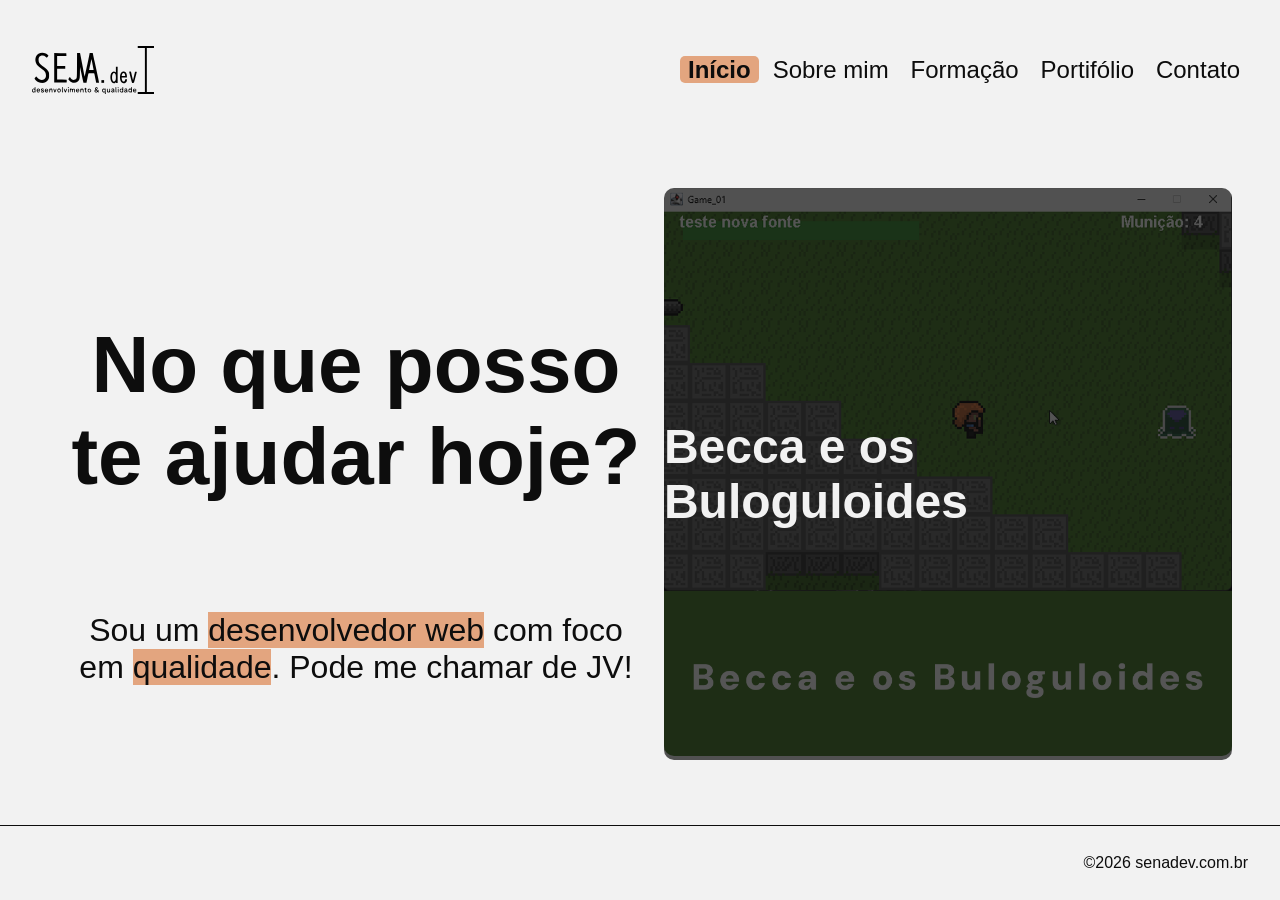
<file: index.html>
<!DOCTYPE html>
<html lang="pt-br">
<head>
    <meta charset="UTF-8">
    <meta name="viewport" content="width=device-width, initial-scale=1.0">
    <link rel="stylesheet" href="/css/base.css">
    <title>Sena.DEV</title>
</head>
<body>
    <header>
        <img class="logo" src="/imagens/logo.svg" alt="Sena.DEV">
        <nav>
            <ul class="menu">
                <li><a class="active" id="inicio" href="index.html">Início</a></li>
                <li><a class="changePage" id="sobre" href="sobre.html">Sobre mim</a></li>
                <li><a class="changePage" id="formacao" href="formacao.html">Formação</a></li>
                <li><a class="changePage" id="portifolio" href="portifolio.html">Portifólio</a></li>
                <li><a class="changePage" id="contato" href="contato.html">Contato</a></li>
            </ul>
        </nav>
    </header>
    <main>
        <aside>
            <h1>No que posso te ajudar hoje?</h1>
            <h2>Sou um <span class="highlight">desenvolvedor web</span> com foco em <span class="highlight">qualidade</span>. Pode me chamar de JV!</h2>
        </aside>
        <a class="project-link" href="https://github.com/JVSenaDEV/BeccaEOBuloguloides">
            <div class="juntar">
                <img class="imagensProjeto" src="/imagens/beccaeosbuloguloides.png" alt="Meu projeto mais recente: Becca e os Buloguloides">
                <div class="overlay">Becca e os Buloguloides</div>
            </div>
        </a>
    </main>
    <footer>&copy;2026 senadev.com.br</footer>
    <script type="text/javascript" src="/js/base.js"></script>
</body>
</html>
</file>
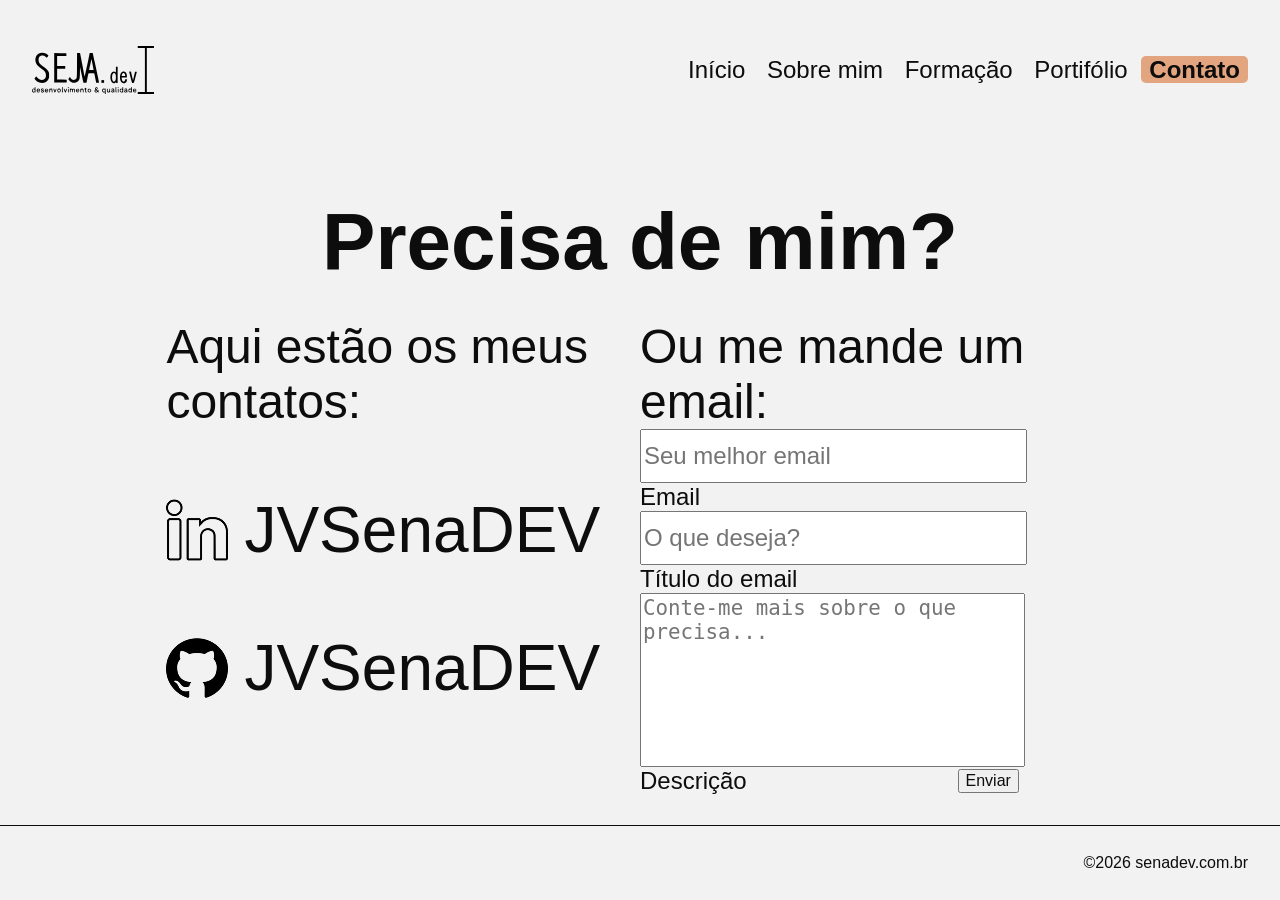
<file: contato.html>
<!DOCTYPE html>
<html lang="pt-br">
<head>
    <meta charset="UTF-8">
    <meta name="viewport" content="width=device-width, initial-scale=1.0">
    <link rel="stylesheet" href="/css/base.css">
    <title>Sena.DEV</title>
</head>
<body>
    <header>
        <img class="logo" src="/imagens/logo.svg" alt="Sena.DEV">
        <nav>
            <ul class="menu">
                <li><a class="changePage" id="inicio" href="index.html">Início</a></li>
                <li><a class="changePage" id="sobre" href="sobre.html">Sobre mim</a></li>
                <li><a class="changePage" id="formacao" href="formacao.html">Formação</a></li>
                <li><a class="changePage" id="portifolio" href="portifolio.html">Portifólio</a></li>
                <li><a class="active" id="contato" href="contato.html">Contato</a></li>
            </ul>
        </nav>
    </header>
    <main class="cta">
        <span class="titulo">Precisa de mim?</span>
        <div class="contatos">
            <section class="subdivisao-contatos">
                <span class="contato">Aqui estão os meus contatos:</span>
                <div class="links-container">
                    <a class="links" href="https://www.linkedin.com/in/jvsenadev/" target="_blank"><img src="/imagens/linkedinIcon.png" alt="linkedin">JVSenaDEV</a>
                    <a class="links" href="https://github.com/JVSenaDEV" target="_blank"><img src="/imagens/githubIcon.png" alt="github">JVSenaDEV</a>
                </div>
            </section>
            <section class="subdivisao-contatos">
                <span class="contato">Ou me mande um email:</span>
                <form class="contato-form" id="contato-form">
                     <div class="label-form">
                        <input type="email" id="email" name="email" placeholder="Seu melhor email" required/>
                        <label class="label" for="email">Email</label>
                    </div>
                    <div class="label-form">
                        <input type="text" id="titulo" name="titulo" placeholder="O que deseja?" required/>
                        <label class="label" for="titulo">Título do email</label>
                    </div>
                    <div class="mensagem-form">
                        <textarea id="desejo" name="desejo" rows="7" cols="40" 
                            placeholder="Conte-me mais sobre o que precisa..." required></textarea>
                        <div class="enviar">
                            <label class="label" for="desejo">Descrição</label>
                            <button type="submit" class="enviar-button">Enviar</button>
                        </div>
                    </div>
                </form>
                <p id="form-status" class="form-status"></p>
            </section>
        </div>
    </main>
    <footer><div>&copy;2026 senadev.com.br</div></footer>
    <script type="text/javascript" src="/js/base.js"></script>
</body>
</html>
</file>
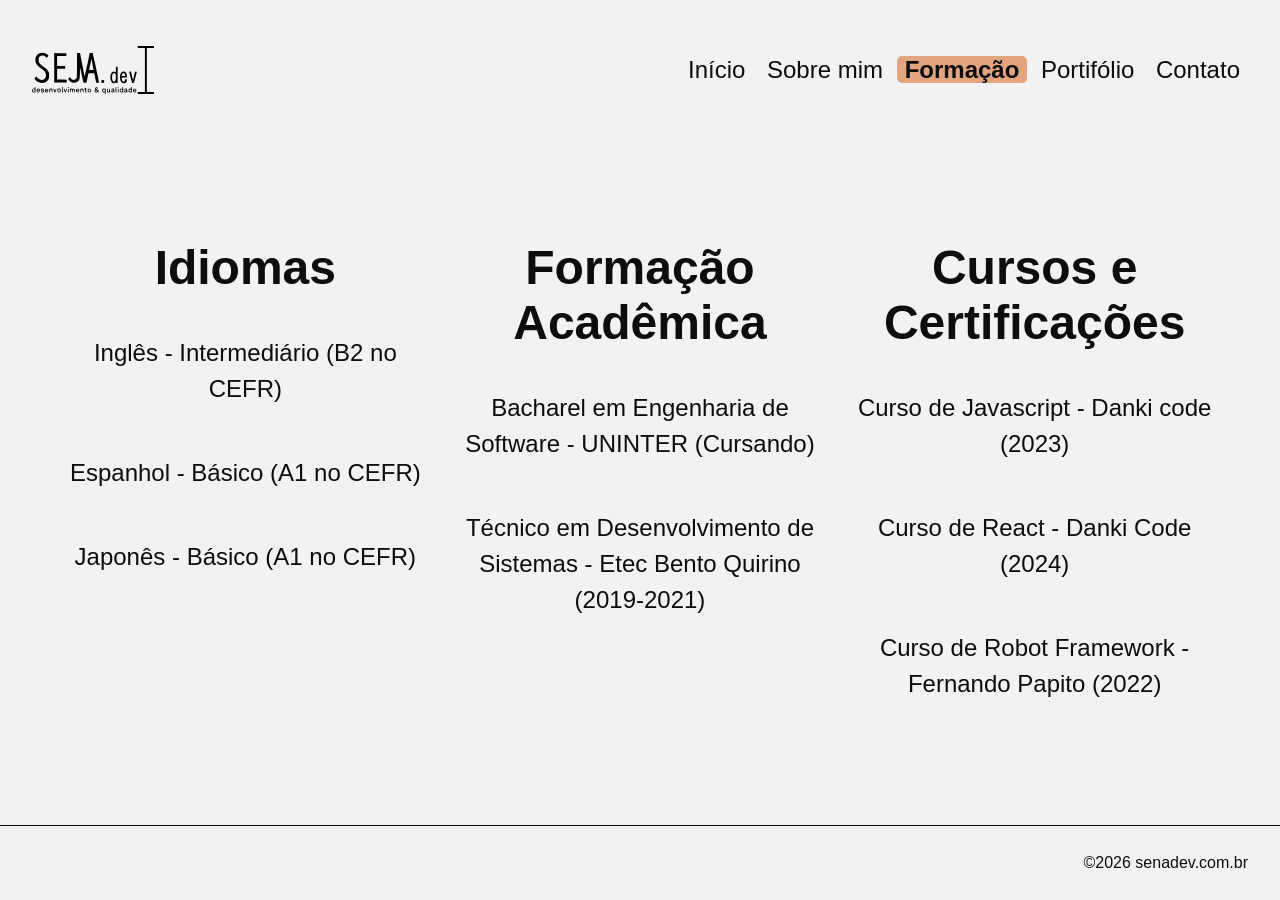
<file: formacao.html>
<!DOCTYPE html>
<html lang="pt-br">
<head>
    <meta charset="UTF-8">
    <meta name="viewport" content="width=device-width, initial-scale=1.0">
    <link rel="stylesheet" href="/css/base.css">
    <title>Sena.DEV</title>
</head>
<body>
    <header>
        <img class="logo" src="/imagens/logo.svg" alt="Sena.DEV">
        <nav>
            <ul class="menu">
                <li><a class="changePage" id="inicio" href="index.html">Início</a></li>
                <li><a class="changePage" id="sobre" href="sobre.html">Sobre mim</a></li>
                <li><a class="active" id="formacao" href="formacao.html">Formação</a></li>
                <li><a class="changePage" id="portifolio" href="portifolio.html">Portifólio</a></li>
                <li><a class="changePage" id="contato" href="contato.html">Contato</a></li>
            </ul>
        </nav>
    </header>
    <main class="formacao">
        <div class="content">
            <section class="subdivisao">
                <span class="subtitulo">Idiomas</span>
                <p class="descricao">Inglês - Intermediário (B2 no CEFR)</p>
                <p class="descricao">Espanhol - Básico (A1 no CEFR)</p>
                <p class="descricao">Japonês - Básico (A1 no CEFR)</p>
            </section>
            <section class="subdivisao">
                <span class="subtitulo">Formação Acadêmica</span>
                <p class="descricao">Bacharel em Engenharia de Software - UNINTER (Cursando)</p>
                <p class="descricao">Técnico em Desenvolvimento de Sistemas - Etec Bento Quirino (2019-2021)</p>
            </section>
            <section class="subdivisao">
                <span class="subtitulo">Cursos e Certificações</span>
                <p class="descricao">Curso de Javascript - Danki code (2023)</p>
                <p class="descricao">Curso de React  - Danki Code (2024)</p>
                <p class="descricao">Curso de Robot Framework - Fernando Papito (2022)</p>
            </section>
        </div>
    </main>
    <footer><div>&copy;2026 senadev.com.br</div></footer>
    <script type="text/javascript" src="/js/base.js"></script>
</body>
</html>
</file>
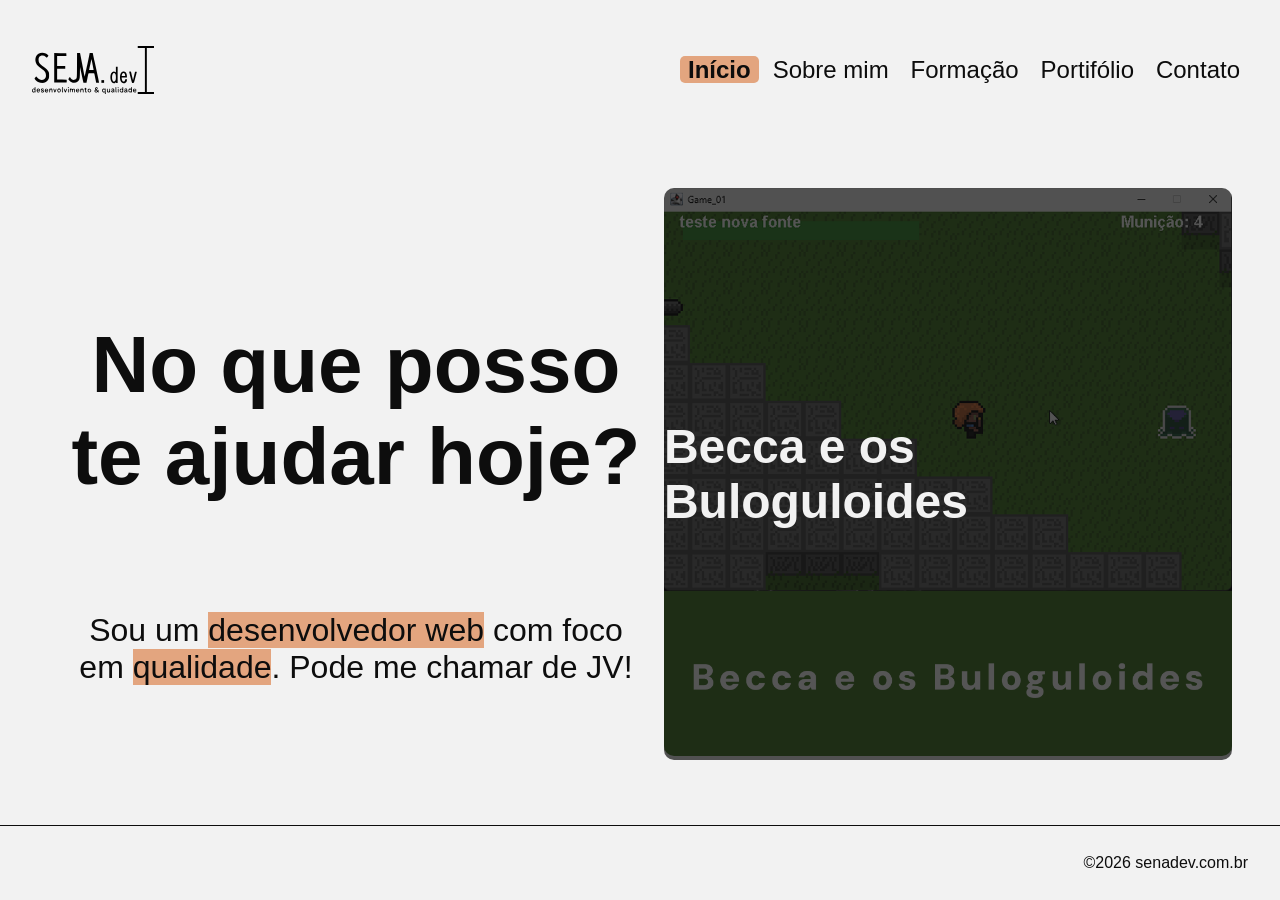
<file: main.html>
<!DOCTYPE html>
<html lang="pt-br">
<head>
    <meta charset="UTF-8">
    <meta name="viewport" content="width=device-width, initial-scale=1.0">
    <link rel="stylesheet" href="/css/base.css">
    <title>Sena.DEV</title>
</head>
<body>
    <header>
        <img class="logo" src="/imagens/logo.svg" alt="Sena.DEV">
        <nav>
            <ul class="menu">
                <li><a class="active" id="inicio" href="main.html">Início</a></li>
                <li><a class="changePage" id="sobre" href="sobre.html">Sobre mim</a></li>
                <li><a class="changePage" id="formacao" href="formacao.html">Formação</a></li>
                <li><a class="changePage" id="portifolio" href="portifolio.html">Portifólio</a></li>
                <li><a class="changePage" id="contato" href="contato.html">Contato</a></li>
            </ul>
        </nav>
    </header>
    <main>
        <aside>
            <h1>No que posso te ajudar hoje?</h1>
            <h2>Sou um <span class="highlight">desenvolvedor web</span> com foco em <span class="highlight">qualidade</span>. Pode me chamar de JV!</h2>
        </aside>
        <a class="project-link" href="https://github.com/JVSenaDEV/BeccaEOBuloguloides">
            <div class="juntar">
                <img class="imagensProjeto" src="/imagens/beccaeosbuloguloides.png" alt="Meu projeto mais recente: Becca e os Buloguloides">
                <div class="overlay">Becca e os Buloguloides</div>
            </div>
        </a>
    </main>
    <footer>&copy;2026 senadev.com.br</footer>
    <script type="text/javascript" src="/js/base.js"></script>
</body>
</html>
</file>
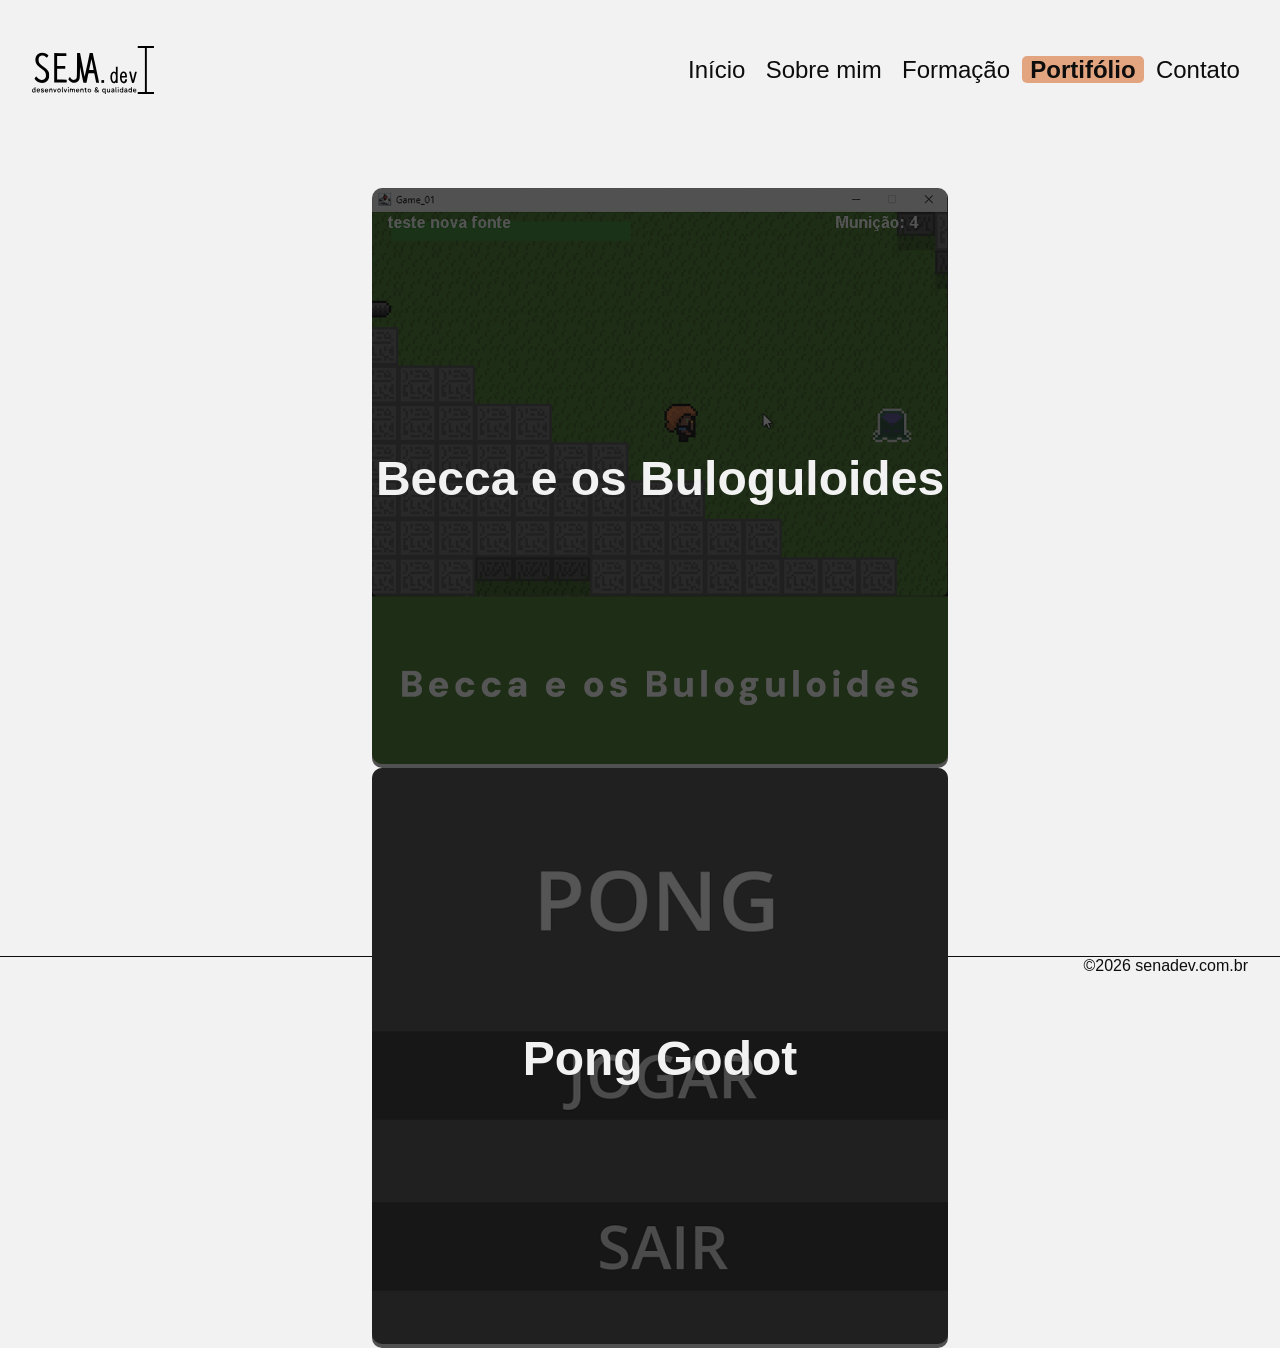
<file: portifolio.html>
<!DOCTYPE html>
<html lang="pt-br">
<head>
    <meta charset="UTF-8">
    <meta name="viewport" content="width=device-width, initial-scale=1.0">
    <link rel="stylesheet" href="/css/base.css">
    <title>Sena.DEV</title>
</head>
<body>
    <header>
        <img class="logo" src="/imagens/logo.svg" alt="Sena.DEV">
        <nav>
            <ul class="menu">
                <li><a class="changePage" id="inicio" href="index.html">Início</a></li>
                <li><a class="changePage" id="sobre" href="sobre.html">Sobre mim</a></li>
                <li><a class="changePage" id="formacao" href="formacao.html">Formação</a></li>
                <li><a class="active" id="portifolio" href="portifolio.html">Portifólio</a></li>
                <li><a class="changePage" id="contato" href="contato.html">Contato</a></li>
            </ul>
        </nav>
    </header>
    <main>
        <ul class="project-list">
            <li>
                <a class="project-link" href="https://github.com/JVSenaDEV/BeccaEOBuloguloides">
                    <div class="juntar">
                        <img class="imagensProjeto" src="/imagens/beccaeosbuloguloides.png" alt="Becca e os Buloguloides">
                        <div class="overlay">Becca e os Buloguloides</div>
                    </div>
                </a>
            </li>
            <li>
                <a class="project-link" href="https://github.com/JVSenaDEV/pongGodot">
                    <div class="juntar">
                        <img class="imagensProjeto" src="/imagens/ponggodot.png" alt="Pong Godot">
                        <div class="overlay">Pong Godot</div>
                    </div>
                </a>
            </li>
        </ul>
    </main>
    <footer><div>&copy;2026 senadev.com.br</div></footer>
    <script type="text/javascript" src="/js/base.js"></script>
</body>
</html>
</file>
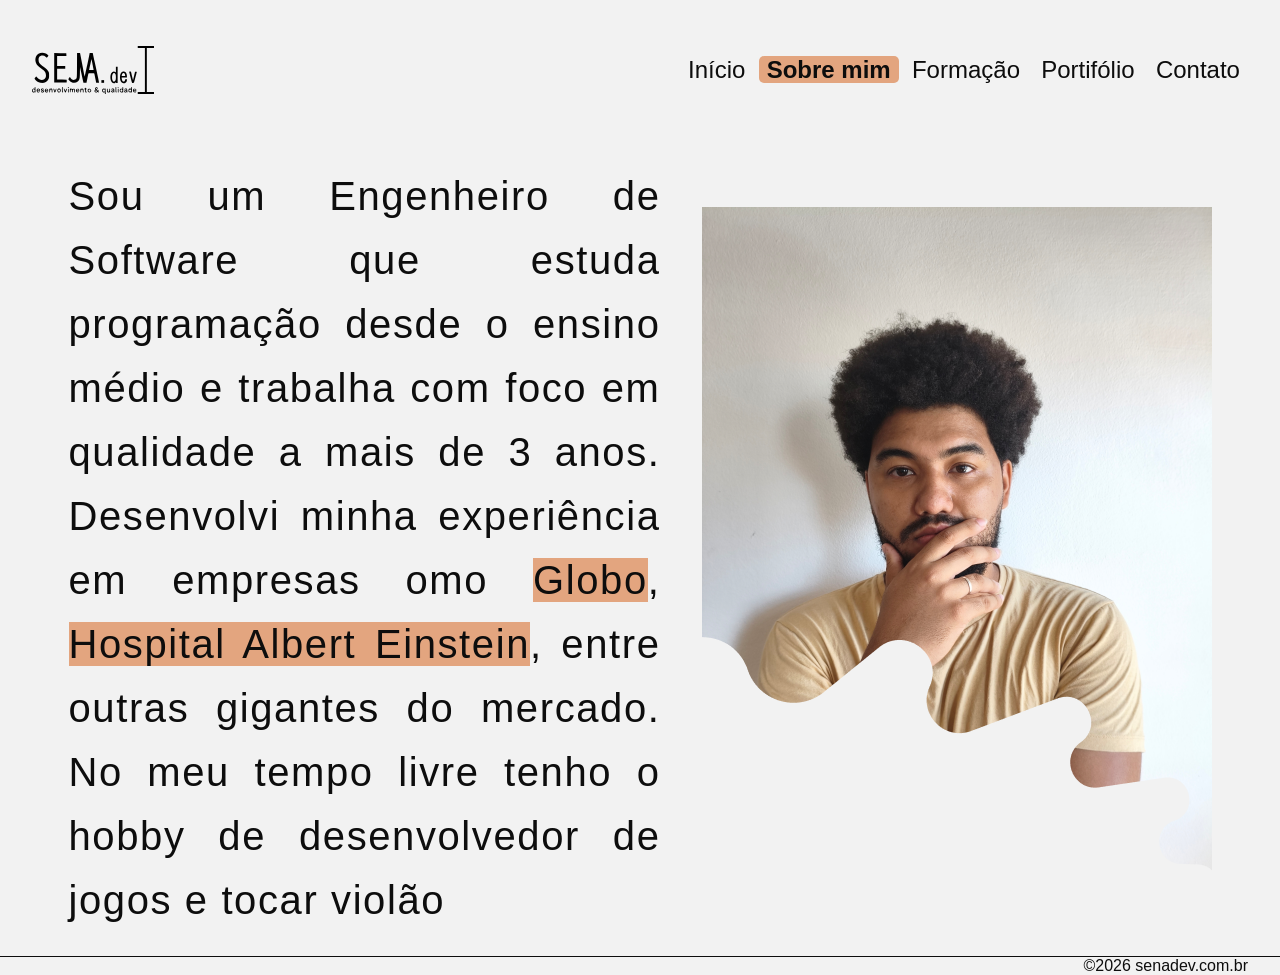
<file: sobre.html>
<!DOCTYPE html>
<html lang="pt-br">
<head>
    <meta charset="UTF-8">
    <meta name="viewport" content="width=device-width, initial-scale=1.0">
    <link rel="stylesheet" href="/css/base.css">
    <title>Sena.DEV</title>
</head>
<body>
    <header>
        <img class="logo" src="/imagens/logo.svg" alt="Sena.DEV">
        <nav>
            <ul class="menu">
                <li><a class="changePage" id="inicio" href="index.html">Início</a></li>
                <li><a class="active" id="sobre" href="sobre.html">Sobre mim</a></li>
                <li><a class="changePage" id="formacao" href="formacao.html">Formação</a></li>
                <li><a class="changePage" id="portifolio" href="portifolio.html">Portifólio</a></li>
                <li><a class="changePage" id="contato" href="contato.html">Contato</a></li>
            </ul>
        </nav>
    </header>
    <main>
        <p class="sobre">Sou um Engenheiro de Software que estuda programação desde o ensino médio e trabalha 
            com foco em qualidade a mais de 3 anos. Desenvolvi minha experiência em empresas 
            omo <span class="highlight">Globo</span>, <span class="highlight">Hospital Albert Einstein</span>, entre outras gigantes do mercado. No meu tempo 
            livre tenho o hobby de desenvolvedor de jogos e tocar violão</p>
        <img class="perfil" src="/imagens/perfil.png" alt="Foto de JV">
    </main>
    <footer>&copy;2026 senadev.com.br</footer>
    <script type="text/javascript" src="/js/base.js"></script>
</body>
</html>
</file>
<file: css/base.css>
@import "main.css";
@import "footer.css";
@import "header.css";
@import "sobre.css";
@import "projetos.css";
@import "formacao.css";
@import "contato.css";

:root{
    --primary-white: #f2f2f2;
    --primary-black: #0d0d0d;
    --black-opacity: rgba(13, 13, 13, 0.7);
    --primary-orange: #E3A57F;
    --main-height: 80vh;
    --header-height: 10vh;
    --footer-height: 10vh;
}

body{
    margin: 0;
    padding: 0;
    font-family: 'DM sans', sans-serif;
    background-color: var(--primary-white);
    color: var(--primary-black);
    display: flex;
    flex-direction: column;
    height: 100vh;
}

.highlight {
    background-color: var(--primary-orange);
    font-weight: 100;
}

main {
    display: flex;
    flex-direction: row;
    align-items: center;
    justify-content: space-around;
    padding: 3rem;
    height: var(--main-height);
}

.content {
    display: flex;
    flex-direction: row;
    padding: 1rem;
    width: 100%;
    justify-content: space-around;
}
</file>
